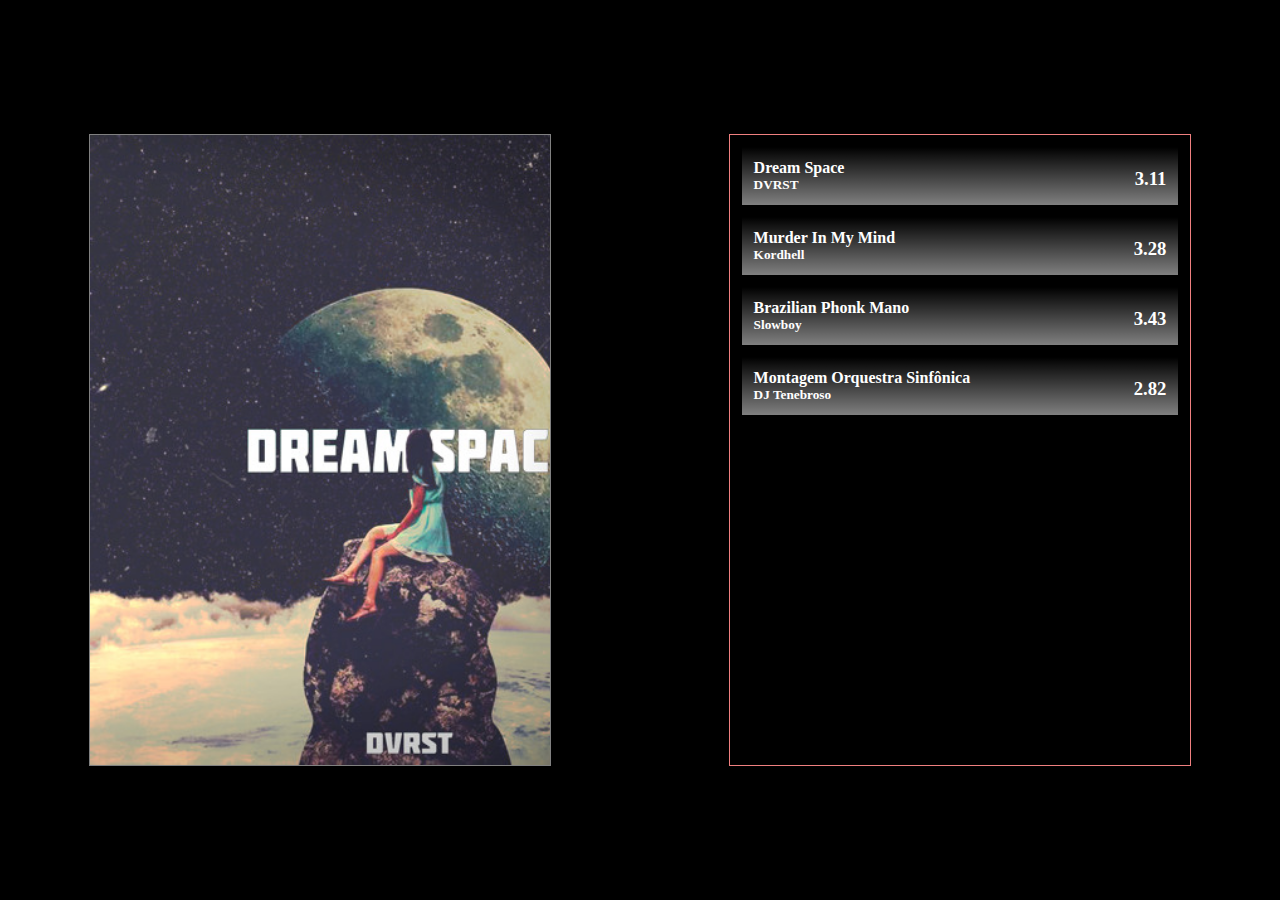
<file: index.html>
<!DOCTYPE html>
<html lang="en">
<head>
    <meta charset="UTF-8">
    <meta http-equiv="X-UA-Compatible" content="IE=edge">
    <meta name="viewport" content="width=device-width, initial-scale=1.0">
    <title>Main Menu</title>
    <link rel="stylesheet" href="mainStyle.css">
</head>
<body>
    <div id="previewImg"></div>
    <div id="mapList">  </div>

    <script type="text/javascript" src="main2.js"></script>
</body>
</html>
</file>
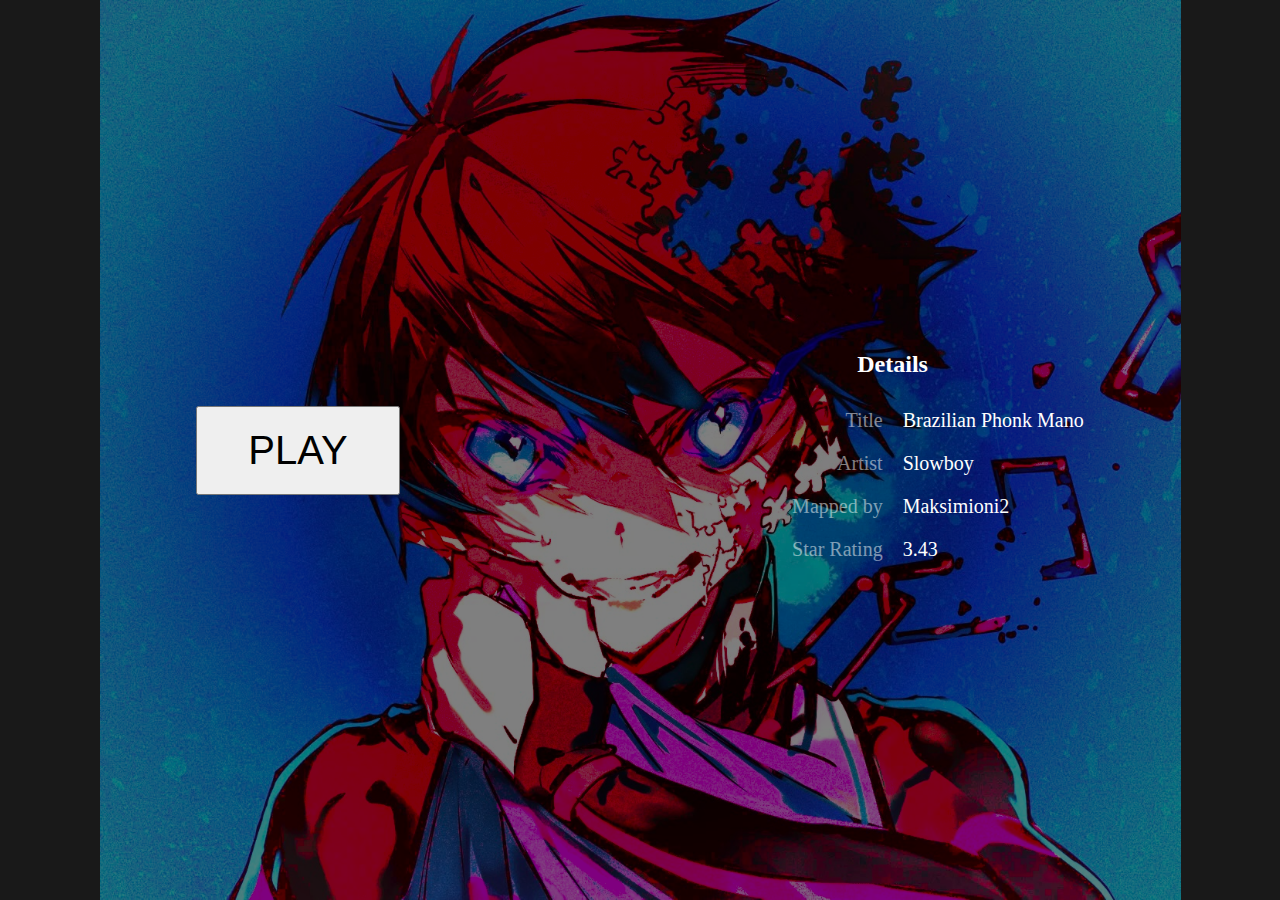
<file: BrazilianPhonkMano/index.html>
<!DOCTYPE html>
<html lang="en">
<head>
    <meta charset="UTF-8">
    <meta http-equiv="X-UA-Compatible" content="IE=edge">
    <meta name="viewport" content="width=device-width, initial-scale=1.0">
    <title>Osu Remake</title>
    <link rel="stylesheet" href="../style.css">
</head>
<body style="background-image: url(background.jpeg);">
    <div class="UI">
        <p id="acc">87.6%</p>
        <h2 id="score">329102</h2>
        <p id="combo">14x</p>
        <p id="life">320</p>
    </div>

    <div class="endingScreen" id="endingScreen">
        <h1 id="endingGrade">S</h1>
        <h2 id="endingScore">329102</h2>
        <div class="details">
            <div class="det">
                <p>ACCURACY</p>
                <h5 id="endingAcc">90.0%</h5>
            </div>
            <div class="det">
                <p>MAX COMBO</p>
                <h5 id="endingCombo">123 / 332</h5>
            </div>
            <div class="det">
                <p>MISS</p>
                <h5 id="endingMiss">34</h5>
            </div>
        </div>
    </div>

    <div id="screen"></div>
    <div id="screenCover"></div>

    <div id="blackscreen">
        <button class="btn" onclick="gameStart();">PLAY</button>
        <div class="mapDetails">
            <div class="infoCat">
                <h4>Details</h4>
                <p>Title</p>
                <p>Artist</p>
                <p>Mapped by</p>
                <p>Star Rating</p>
            </div>
            <div class="infoData">
                <p>Brazilian Phonk Mano</p>
                <p>Slowboy</p>
                <p>Maksimioni2</p>
                <p>3.43</p>
            </div>
        </div>
    </div>

    <audio src="./audio.mp3" id="audio"></audio>
    <script type="text/javascript" src="./phonk.js"></script>
    <script type="text/javascript" src="../main.js"></script>
</body>
</html>
</file>
<file: mainStyle.css>
body{
    margin: 0;
    padding: 0;
    display: flex;
    width: 100vw;
    height: 100vh;
    align-items: center;
    justify-content: space-around;
    background-color: black;
    color: white;
}
#previewImg{
    width: 36vw;
    height: 70vh;
    border: 1px solid grey;
    background: url(dreamSpace/background.jpeg);
    background-size: cover;
}
#mapList{
    width: 36vw;
    height: 70vh;
    border: 1px solid lightcoral;
    position: relative;
    overflow: scroll;
}
.map{
    position: relative;
    display: flex;
    flex-direction: column;
    background: linear-gradient(rgba(255, 255, 255, 0), rgba(255, 255, 255, 0.5));
    padding: 12px;
    margin: 12px;
}
h3{
    position: absolute;
    margin: 0;
    right: 12px;
    top: 21px;
}
h5{
    margin: 0;
    padding: 0;
}
h4{
    margin: 0;
    padding: 0;
}
</file>
<file: style.css>
@import url('https://fonts.googleapis.com/css2?family=Comfortaa:wght@600&display=swap');
body{
    margin: 0;
    padding: 0;
    background-color: rgba(0, 0, 0, 0.8);
    display: flex;
    justify-content: center;
    align-items: center;
    height: 100vh;
    overflow: hidden;
    background-size: contain;
    background-repeat: no-repeat;
    background-position: center;
}
.UI{
    display: flex;
    align-items: center;
    justify-content: center;
    position: absolute;
    top: 8px;
    width: 100vw;
    left: 0;
    color: white;
}

#acc, #combo{
    font-size: 26px;
    margin: 0;
}

#score{
    width: 200px;
    text-align: center;
    font-size: 30px;
    margin: 0;
}
.beat{
    width: 6.25vw;
    height: 6.25vw;
    border: 0.25vw solid white;
    border-radius: 50%;
    background: radial-gradient(rgba(255, 255, 0, 0.3), rgba(255, 255, 0, 0.6));
    box-shadow: 0 0 1vw black, 0 0 1vw rgba(0, 0, 0, 0.5) inset;
    color: white;
    display: flex;
    align-items: center;
    justify-content: center;
    font-family: 'Comfortaa', cursive;;
    font-size: 2.5vw;
    font-weight: 700;
    position: absolute;
}
.beat::after{
    content: "";
    width: 6.25vw;
    height: 6.25vw;
    border: 0.25vw solid yellow;
    position: absolute;
    border-radius: 50%;
    animation: beat 1s linear;
}

#screen{
    width: 100vw;
    height: 60vw;
    position: relative; 
}

#screenCover{
    width: 100vw;
    height: 60vw;
    position: absolute;
    z-index: 10;
}

@keyframes beat {
    from{
        transform: scale(3);
    }
    to{
        transform: scale(1);
    }
}

#blackscreen{
    position: absolute;
    width: 100%;
    height: 100%;
    background-color: rgba(0, 0, 0, 0.5);
    display: flex;
    align-items: center;
    justify-content: space-around;
    color: white;
    z-index: 11;
    /* visibility: hidden; */
}

.btn{
    font-size: 40px;
    padding: 20px 50px;
}

.mapDetails{
    display: flex;
    align-items: flex-end;
}

.infoCat{
    text-align: right;
    margin-right: 20px;
    color: rgba(255, 255, 255, 0.5);
}
.infoCat h4{
    position: relative;
    transform: translateX(50%);
    font-size: 24px;
    color: white;
}
.mapDetails p{
    font-size: 20px;
}
.endingScreen{
    background-color: white;
    position: absolute;
    z-index: 20;
    display: flex;
    flex-direction: column;
    align-items: center;
    padding: 36px;
    border-radius: 18px;
    font-family: 'Comfortaa', cursive;
    font-weight: bolder;
    visibility: hidden;
    opacity: 0;
    transition: all ease 0.5s;
}
.details{
    display: flex;
}
.endingScreen h1{
    font-size: 150px;
    margin: 0;
    text-shadow: 0 0 10px rgb(255, 46, 46);
    background-color: lightgrey;
    width: 180px;
    height: 170px;
    padding-top: 10px;
    border-radius: 50%;
    display: flex;
    align-items: center;
    justify-content: center;
}
.endingScreen h2{
    font-size: 40px;
    margin: 0;
    margin-top: 30px;
}

.det{
    display: flex;
    flex-direction: column;
    align-items: center;
}
.det p{
    font-size: 12px;
    margin: 0;
    background-color: rgb(210, 210, 210);
    border-radius: 10px;
    width: 100px;
    text-align: center;
}
.det h5{
    font-size: 18px;
    margin: 0;
    margin-top: 10px;
}
</file>
